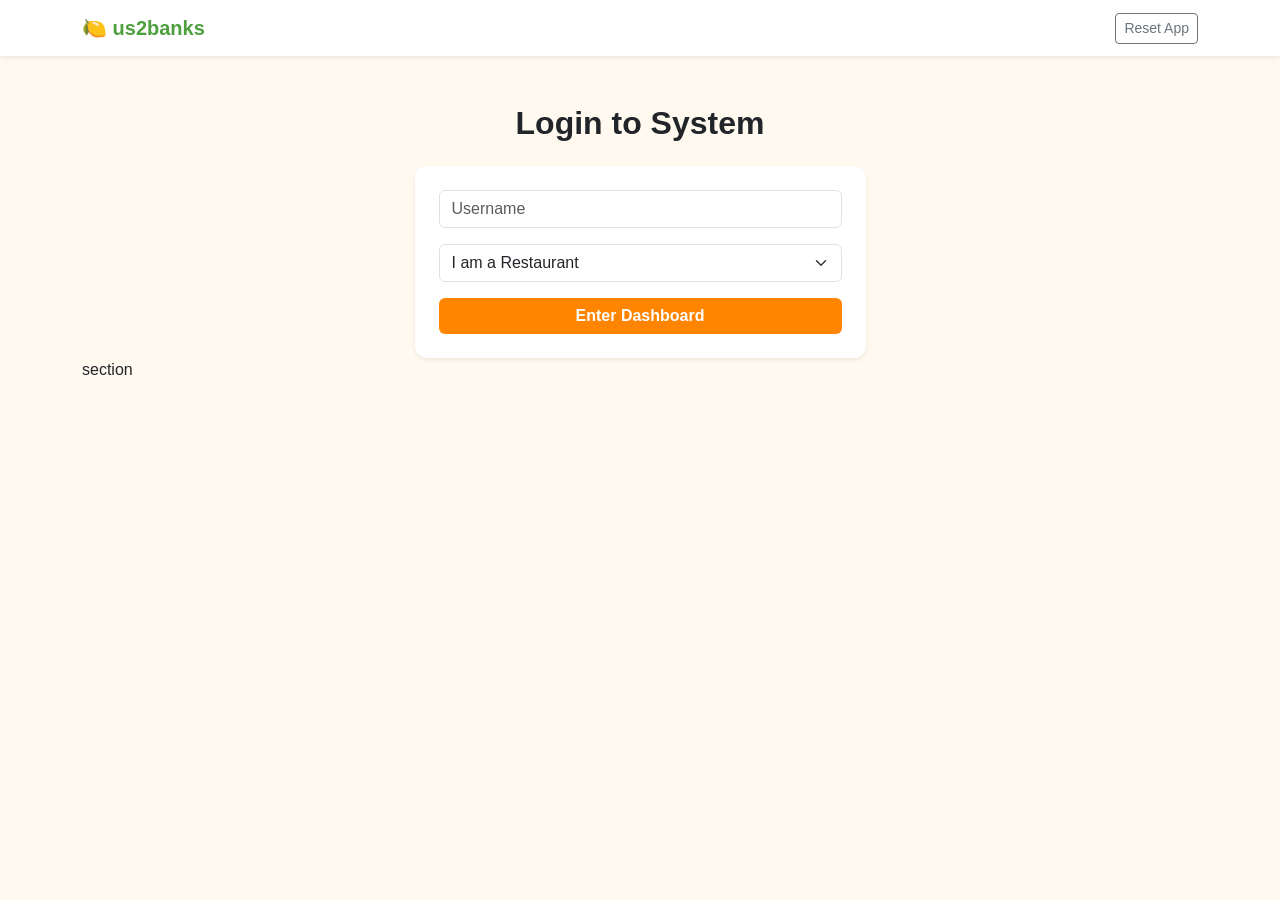
<file: app/templates/index.html>
<!DOCTYPE html>
<html lang="en">
<head>
    <meta charset="UTF-8">
    <meta name="viewport" content="width=device-width, initial-scale=1.0">
    <title>us2banks | Chatbot UI</title>
    <link href="https://cdn.jsdelivr.net/npm/bootstrap@5.3.0/dist/css/bootstrap.min.css" rel="stylesheet">
    <style>
        :root {
            --primary: #4E9F3D;
            --accent: #FF8400;
            --bg-light: #FFF9F0;
        }
        body { background-color: var(--bg-light); font-family: 'Segoe UI', sans-serif; }
        section { display: none; }
        section.active { display: block; }
        
        /* CHATBOT STYLING */
        #chat-container {
            position: fixed;
            bottom: 20px;
            right: 20px;
            width: 350px;
            height: 450px;
            background: white;
            border-radius: 15px;
            box-shadow: 0 10px 25px rgba(0,0,0,0.2);
            display: flex;
            flex-direction: column;
            overflow: hidden;
            border: 1px solid #eee;
            z-index: 1000;
        }
        #chat-header { background: var(--primary); color: white; padding: 15px; font-weight: bold; }
        #chat-messages { flex-grow: 1; padding: 15px; overflow-y: auto; display: flex; flex-direction: column; gap: 10px; }
        .msg { padding: 8px 12px; border-radius: 15px; max-width: 80%; font-size: 0.9rem; }
        .bot { background: #e9ecef; align-self: flex-start; border-bottom-left-radius: 2px; }
        .user { background: var(--primary); color: white; align-self: flex-end; border-bottom-right-radius: 2px; }
        #chat-input-area { border-top: 1px solid #eee; padding: 10px; display: flex; gap: 5px; }
        
        /* Dashboard Cards */
        .card { border: none; border-radius: 12px; transition: 0.3s; }
        .btn-custom { background: var(--accent); color: white; border: none; font-weight: bold; }
    </style>
</head>
<body>

    <nav class="navbar navbar-light bg-white shadow-sm mb-4">
        <div class="container">
            <a class="navbar-brand fw-bold" href="#" style="color: var(--primary)">🍋 us2banks</a>
            <button class="btn btn-sm btn-outline-secondary" onclick="location.reload()">Reset App</button>
        </div>
    </nav>

    <div class="container">
        <section id="login-page" class="active">
            <div class="row justify-content-center mt-5">
                <div class="col-md-5 text-center">
                    <h2 class="fw-bold mb-4">Login to System</h2>
                    <div class="card p-4 shadow-sm">
                        <input type="text" id="username" class="form-control mb-3" placeholder="Username">
                        <select id="role-select" class="form-select mb-3">
                            <option value="Restaurant">I am a Restaurant</option>
                            <option value="Food Bank">I am a Food Bank</option>
                        </select>
                        <button class="btn btn-custom w-100" onclick="handleLogin()">Enter Dashboard</button>
                    </div>
                </div>
            </div>
        </section>

        <section id="dashboard">
            <div class="d-flex justify-content-between mb-4">
                <h2 id="dash-title" class="fw-bold">Dashboard</h2>
                <button class="btn btn-success" onclick="toggleChat()">+ New Donation Chat</button>
            </div>
            <div class="row" id="dashboard-content">
                <div class="col-12 text-center py-5 text-muted">
                    <p>No active records. Click "New Donation Chat" to start.</p>
                </div>
            </div>
        </section> section 
    </div>

    <div id="chat-container" style="display: none;">
        <div id="chat-header">🍋 us2banks Helper</div>
        <div id="chat-messages">
            <div class="msg bot">Hi! I'm here to help link your waste food to a local food bank. What are we donating today?</div>
        </div>
        <div id="chat-input-area">
            <input type="text" id="chat-input" class="form-control" placeholder="Type here...">
            <button class="btn btn-primary" onclick="sendMessage()">Send</button>
        </div>
    </div>

    <script>
        let currentStep = 0;
        let donationData = { item: "", qty: "", expiry: "", loc: "" };

        const questions = [
            "Got it. Roughly how much/many of that do you have?",
            "When does this food expire? (e.g., Today, Tomorrow, or a Date)",
            "Last one: Confirm your location or postcode (e.g., LS1 4DY)",
            "Perfect! I've logged this. Our ML model is now finding the closest food bank with a current shortage. Check your dashboard!"
        ];

        function showPage(id) {
            document.querySelectorAll('section').forEach(s => s.classList.remove('active'));
            document.getElementById(id).classList.add('active');
        }

        function handleLogin() {
            const role = document.getElementById('role-select').value;
            document.getElementById('dash-title').innerText = role + " Portal";
            showPage('dashboard');
        }

        function toggleChat() {
            const chat = document.getElementById('chat-container');
            chat.style.display = chat.style.display === 'none' ? 'flex' : 'none';
        }

        function sendMessage() {
            const input = document.getElementById('chat-input');
            const msgText = input.value.trim();
            if (!msgText) return;

            // Add User Message
            addMessage(msgText, 'user');
            
            // Store data based on step
            if (currentStep === 0) donationData.item = msgText;
            else if (currentStep === 1) donationData.qty = msgText;
            else if (currentStep === 2) donationData.expiry = msgText;
            else if (currentStep === 3) donationData.loc = msgText;

            input.value = "";

            // Bot Response
            setTimeout(() => {
                if (currentStep < questions.length) {
                    addMessage(questions[currentStep], 'bot');
                    currentStep++;
                } else {
                    finishDonation();
                }
            }, 800);
        }

        function addMessage(text, sender) {
            const wrap = document.getElementById('chat-messages');
            const div = document.createElement('div');
            div.className = `msg ${sender}`;
            div.innerText = text;
            wrap.appendChild(div);
            wrap.scrollTop = wrap.scrollHeight;
        }

        function finishDonation() {
            toggleChat();
            const content = document.getElementById('dashboard-content');
            content.innerHTML = `
                <div class="col-md-6 mt-3">
                    <div class="card p-3 border-start border-success border-4 shadow-sm">
                        <h5 class="fw-bold text-success">Processing Donation...</h5>
                        <p class="mb-1"><strong>Item:</strong> ${donationData.item}</p>
                        <p class="mb-1"><strong>Qty:</strong> ${donationData.qty}</p>
                        <p class="mb-1"><strong>Expires:</strong> ${donationData.expiry}</p>
                        <hr>
                        <small class="text-muted">Status: Matching with local Food Banks via Proximity ML...</small>
                    </div>
                </div>
            `;
        }
    </script>
</body>
</html>
</file>
